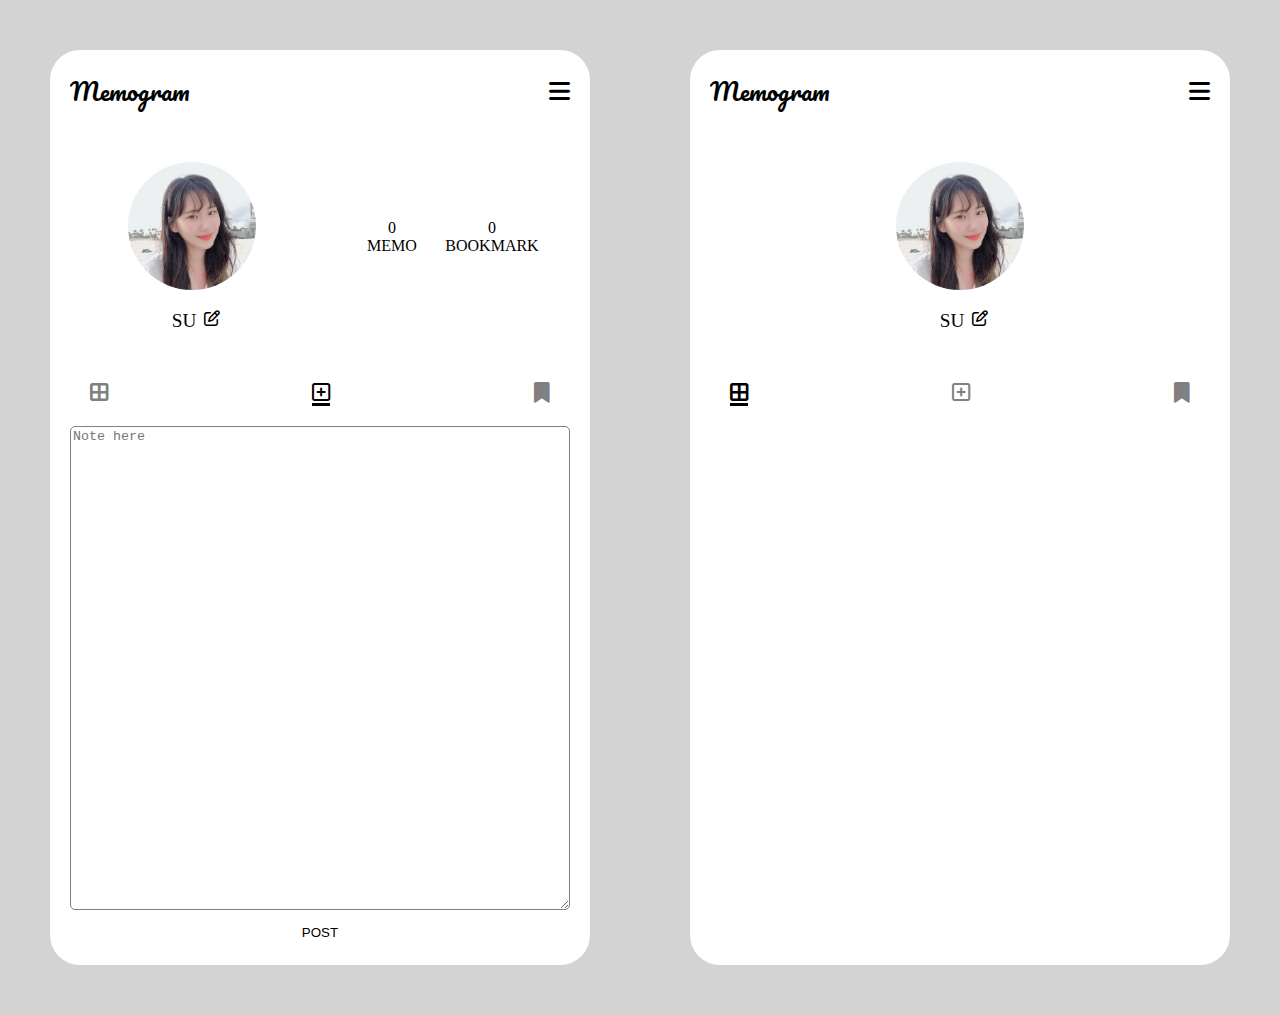
<file: index.html>
<html lang="ko">

<head>
    <meta charset="UTF-8">
    <meta http-equiv="X-UA-Compatible" content="IE=edge">
    <meta name="viewport" content="width=device-width, initial-scale=1.0">
    <link href="style.css" rel="stylesheet" />
    <link rel="stylesheet" href="https://cdnjs.cloudflare.com/ajax/libs/font-awesome/6.1.1/css/all.min.css" />
    <link rel="preconnect" href="https://fonts.googleapis.com">
    <link rel="preconnect" href="https://fonts.gmemoic.com" crossorigin>
    <link href="https://fonts.googleapis.com/css2?family=Noto+Sans+KR&family=Pacifico&display=swap" rel="stylesheet">
    <title>Memogram</title>
</head>

<body>
    <main class="wrap-section">
        <!-- 왼쪽 메모 작성 홈 화면 -->
        <section class="memo-home">
            <header class="header">
                <div class="logo-container">
                    <span class="logo" onclick="toggleSpeech()">Memogram</span>
                    <div class="speech-bubble hidden" id="speechBubble">Welcome to Memogram!</div>
                </div>
                <div class="speech-bubble" id="speechBubble">
                    <p>Memogram is a web application for memo or note-taking. The name is a combination of "memo" and
                        "gram," which refers to the idea of visual storytelling, similar to how music is a form of
                        storytelling through sound. Memogram allows users to record and share their stories through
                        written notes, making it a unique and memorable platform for personal expression.</p>
                </div>
                <!-- <span class="logo">Memogram</span> -->
                <i class="header-more fa-solid fa-bars"></i>
            </header>
            <!-- 프로필 -->
            <div class="wrap-profile-posted">
                <article class="profile">
                    <div class="wrap-profile-pic">
                        <img class="profile-main-pic" src="img/profile.JPG" width="50px" />
                    </div>
                    <div class="profile-info">
                        <span class="user-name">SU</span>
                        <button class="btn-edit-name"><i class="fa-regular fa-pen-to-square"></i></button>
                    </div>
                </article>
                <!-- 메모, 북마크 수량  -->
                <!-- 추후에 자바스크립트로 자동으로 카운트 할 예정 -->
                <article id="posted-memo">
                    <div class="memo-quantity" id="memo-count">
                        0<br />
                        MEMO
                    </div>
                    <div class="memo-quantity" id="bookmark-count">
                        0<br />
                        BOOKMARK
                    </div>
                </article>
            </div>
            <!-- 피드 아이콘, add아이콘이 선택되어 있음  -->
            <article class="sub-icons">
                <div class="sub-icon selected"><i class="fa-solid fa-border-all"></i></div>
                <div class="sub-icon add selected"><i class="fa-regular fa-square-plus"></i></div>
                <div class="sub-icon selected"><i class="fa-solid fa-bookmark"></i></div>
            </article>
            <!-- 메모 입력 칸 -->
            <article class="memo-post">
                <textarea class="memo-write" placeholder="Note here" name="" id="content"></textarea>
                <button class="btn-post" onclick="saveMemo()">POST</button>
            </article>

            <!-- 피드 아이콘 중 왼쪽 앨범 아이콘 누를 경우 앨범형으로 보이게 해 줌 (보류) -->
            <!-- <article class="memo-album hidden">
            <div class="wrap-memos">
                <div class="memo-feed"></div>
                <div class="memo-feed"></div>
                <div class="memo-feed"></div>
                <div class="memo-feed"></div>
                <div class="memo-feed"></div>
                <div class="memo-feed"></div>
                <div class="memo-feed"></div>
                <div class="memo-feed"></div>
                <div class="memo-feed"></div>
            </div>
        </article> -->
        </section>


        <!-- 오른쪽 앨범형 화면  -->
        <section class="memo-album">
            <header class="header">
                <span class="logo">Memogram</span>
                <i class="header-more fa-solid fa-bars"></i>
            </header>
            <!-- 프로필 -->
            <article class="profile album">
                <div class="wrap-profile-pic">
                    <img class="profile-main-pic" src="img/profile.JPG" width="50px" />
                </div>
                <div class="profile-info">
                    <span class="user-name">SU</span>
                    <button class="btn-edit-name"><i class="fa-regular fa-pen-to-square"></i></button>
                </div>
            </article>
            <!-- 중요한 메모 글 하이라이트로 표현 (보류) -->
            <!-- 아래 코드는 참고용 코드 -->
            <!-- <article id="highlight_area">
            <div class="highlight">
                <div class="highlight_pic">
                    <img class="circle_pic" src="img/highlight.JPG" height="35px" />
                </div>
                <div class="emoji">😎</div>
            </div>
            <div class="highlight">
                <div class="highlight_pic">
                    <img class="circle_pic" src="img/highlight2.JPG" height="35px" />
                </div>
                <div class="emoji">🥰</div>
            </div>
            <div></div>
        </article> -->

            <!-- 피드 아이콘 -->
            <article class="sub-icons">
                <div class="sub-icon album selected"><i class="fa-solid fa-border-all"></i></div>
                <div class="sub-icon selected"><i class="fa-regular fa-square-plus"></i></div>
                <div class="sub-icon selected"><i class="fa-solid fa-bookmark"></i></div>
            </article>

            <!-- 메모 피드 -->
            <!-- 메모가 하나씩 포스팅 될 때마다 자바스크립트로 띄워줌 -->
            <article>
                <div class="wrap-memos">
                </div>
            </article>
        </section>
    </main>

    <script src="script.js"></script>
</body>

</html>
</file>
<file: style.css>
body,
main,
p,
strong,
button {
    margin: 0;
    padding: 0;
}

body {
    background-color: lightgray;
}

/* 공통 */

section.memo-home,
.memo-album {
    background-color: #fff;
    margin: 50px;
    padding: 20px;
    border-radius: 30px;
    box-sizing: border-box;
}

/** header */
.header {
    display: flex;
    justify-content: space-between;
    align-items: center;
}

.logo {
    font-size: 1.5rem;
    font-family: 'Noto Sans KR', sans-serif;
    font-family: 'Pacifico', cursive;
}

.speech-bubble {
    position: absolute;
    top: 50px;
    left: 50px;
    display: none;
    background-color: #fff;
    border: 1px solid #ccc;
    padding: 10px;
}

.speech-bubble.hidden {
    opacity: 0;
    pointer-events: none;
}

.header-more {
    font-size: 1.5em;
}

/** 프로필 */
.wrap-profile-posted {
    display: flex;
    justify-content: space-around;
    align-items: center;
    margin: 20px 0 20px 0;
}

article.profile {
    display: flex;
    flex-direction: column;
    align-items: center;
    margin: 30px;
    gap: 20px;
}

.wrap-profile-pic {
    width: 15vw;
    height: 15vw;
}

.profile-main-pic {
    object-fit: cover;
    border-radius: 50%;
    width: 100%;
    height: 100%;
}

.profile-info {
    display: flex;
    align-items: flex-start;
    gap: 20%;
}

.user-name,
.btn-edit-name i {
    font-size: 1.2em;
}

.btn-edit-name {
    border: none;
    cursor: pointer;
    background-color: transparent;
}

/** 피드 아이콘 */
.sub-icons {
    display: flex;
    justify-content: space-between;
    margin: 0 20px 10px 20px;
    color: gray;
    font-size: 1.3rem;
    margin-bottom: 20px;
}

/* 왼쪽 메모 작성 홈 화면 */

/** 메모, 북마크 수량 */
#posted-memo {
    display: flex;
    justify-content: space-evenly;
    margin-bottom: 20px;
}

.memo-quantity {
    text-align: center;
    min-width: 100px;
}

/** 피드 아이콘 add:selected */
.selected.add {
    color: black;
    border-bottom: solid black 3px;
}

/** 메모 입력 칸 */
.memo-write {
    width: 100%;
    padding-bottom: calc(90%);
    border-radius: 5px;
    border: 1px solid gray;
}

.memo-write {
    outline-color: #72aee6;
}

.btn-post {
    display: block;
    margin: 10px auto;
    margin-bottom: 0;
    padding: 5px;
    border: none;
    background-color: transparent;
    cursor: pointer;
}

.btn-post:hover {
    color: #72aee6;
    font-weight: bold;
}

/* 왼쪽 모아보기 아이콘 누를 때 show */
.memo-album.hidden {
    display: none;
}

/* 오른쪽 앨범형 화면 */

/* 프로필 */
.profile.album {
    margin: 50px;
}

.selected.album {
    color: black;
    border-bottom: solid black 3px;
}

/* 피드 아이콘 album:selected */

/** 메모 피드 */
.wrap-memos {
    display: grid;
    grid-template-columns: repeat(3, 1fr);
    grid-auto-rows: minmax(0, 1fr);
    gap: 5px;
}

[class*='memo-feed'] {
    aspect-ratio: 1/1;
    border-radius: 5px;
    position: relative;
    padding: 5px;
}

/* 메모가 업로드 될 경우 메모에 보더 주기 */
.memo-saved {
    border: 1px solid gray;
}

/* 메모 안에 더보기 아이콘 */
.icon-list {
    position: absolute;
    bottom: 0;
    right: 5px;
    display: flex;
    gap: 5px;
    box-sizing: border-box;
    margin: 0;
    list-style: none;
    color: gray;
}

.icon-list li i {
    cursor: pointer;
}

/* 더보기 아이콘 누르면 수정, 북마크, 삭제 아이콘 나타남 */
.more-icons {
    position: absolute;
    bottom: 0;
    right: 5px;
    display: none;
    box-sizing: border-box;
    margin: 0;
    padding: 0;
    list-style: none;
    color: gray;
}

.more-icons {
    display: none;
}

.icon-list li i {
    cursor: pointer;
}

.show-icons {
    display: block;
}



/** 반응형 페이지 */
/* 맥북 13인치 데스크탑 브라우저 사이즈 */
@media (min-width: 1024px) {
    main.wrap-section {
        display: flex;
        justify-content: center;
    }

    section.memo-home,
    section.memo-album {
        width: 50%;
        box-sizing: border-box;
    }

    .wrap-profile-pic {
        width: 10vw;
        height: 10vw;
    }
}

/* 24인치 모니터 브라우저 사이즈 */
@media (min-width: 1300px) {
    main.wrap-section {
        display: flex;
        justify-content: center;
    }

    section.memo-home,
    section.memo-album {
        width: 30%;
    }

    .wrap-profile-pic {
        width: 8vw;
        height: 8vw;
    }

    .user-name,
    .btn-edit-name i {
        font-size: 1.4em;
    }
}
</file>
